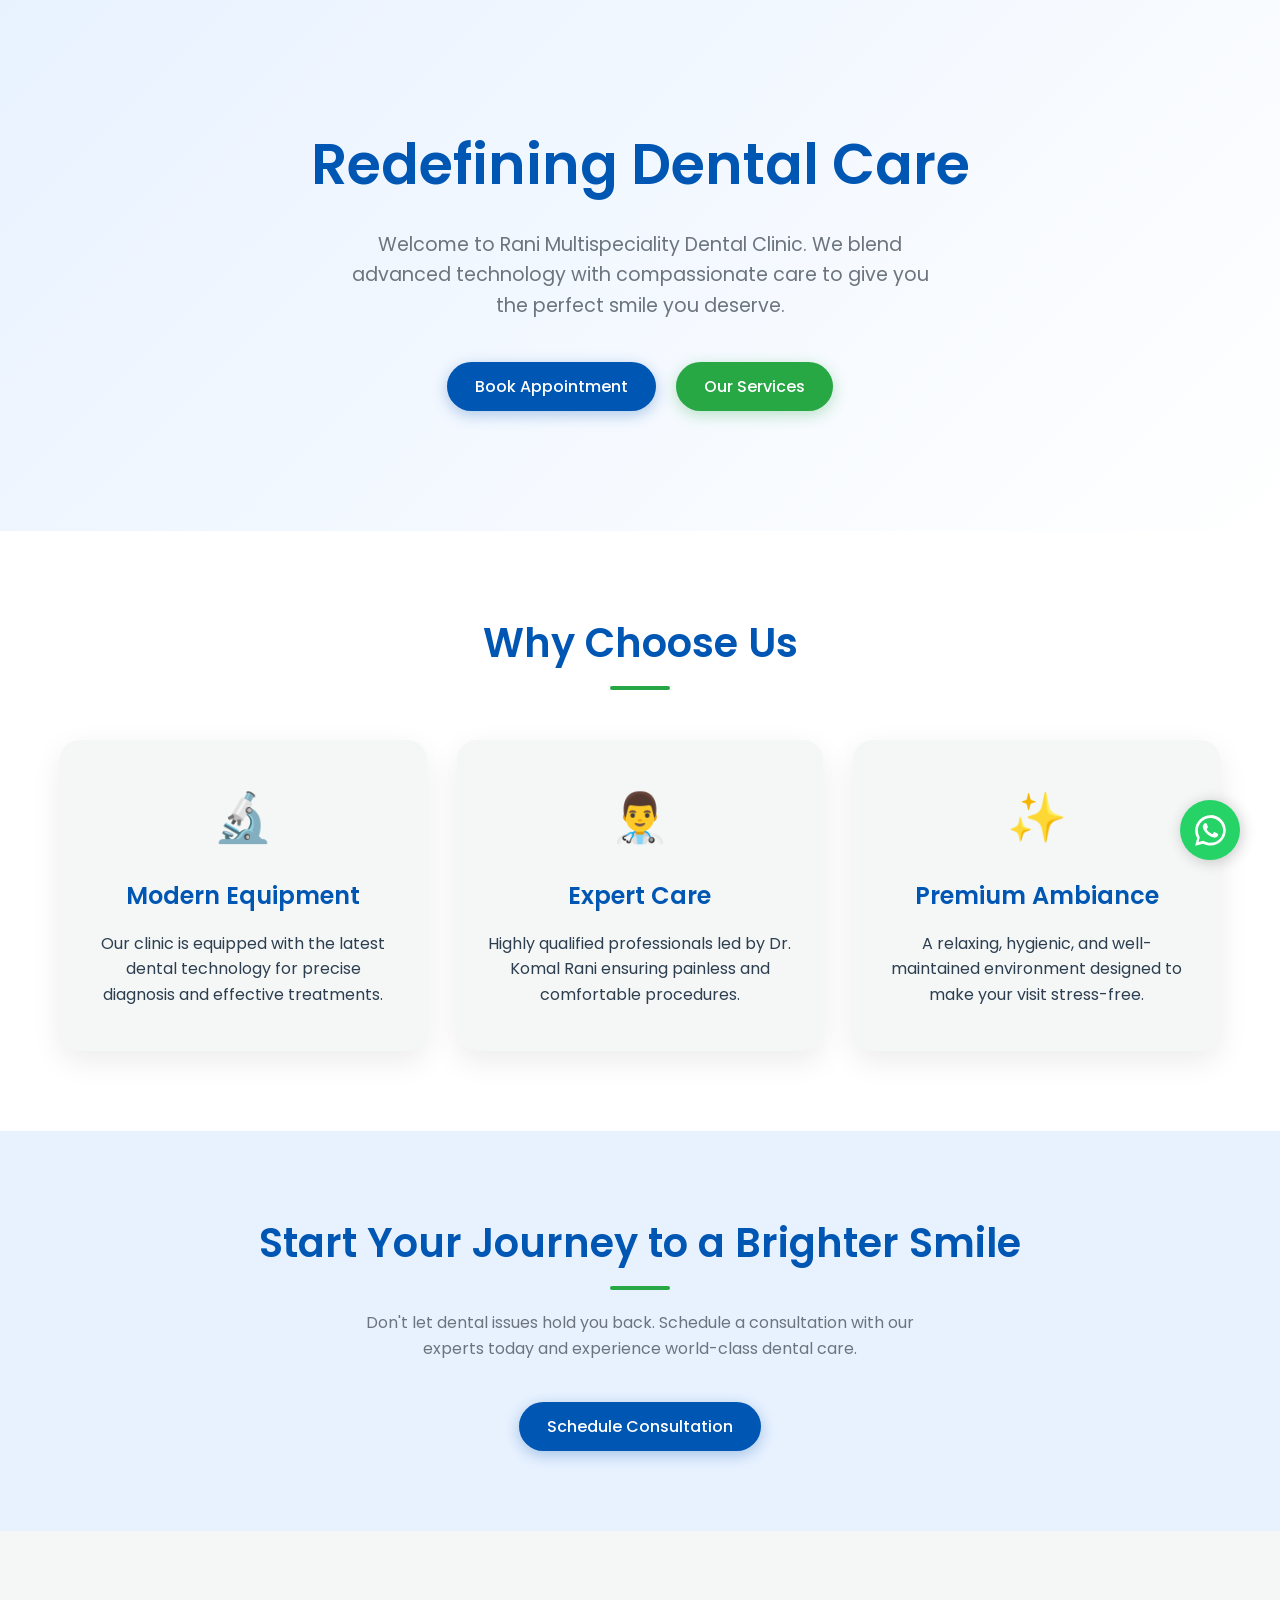
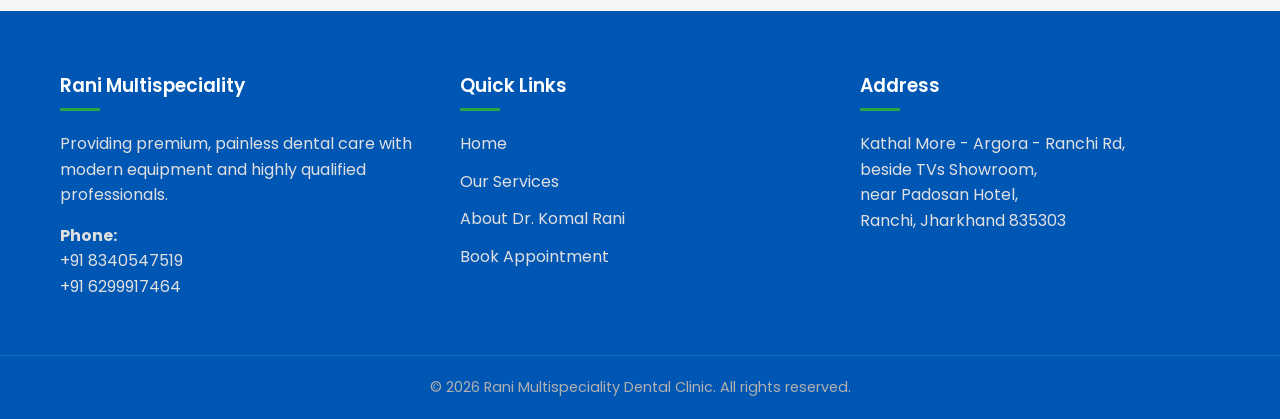
<file: index.html>
<!DOCTYPE html>
<html lang="en">
<head>
    <meta charset="UTF-8">
    <meta name="viewport" content="width=device-width, initial-scale=1.0">
    <title>Rani Multispeciality Dental Clinic | Premium Dental Care in Ranchi</title>
    <meta name="description" content="Experience premium, painless dental care with modern equipment at Rani Multispeciality Dental Clinic in Ranchi. Book your appointment with Dr. Komal Rani.">
    <link rel="stylesheet" href="css/styles.css">
    <script src="js/components.js" defer></script>
    <style>
        .hero {
            background: linear-gradient(135deg, var(--secondary-blue) 0%, var(--white) 100%);
            padding: 120px 0;
            text-align: center;
        }
        .hero h1 {
            font-size: 3.5rem;
            color: var(--primary-blue);
            margin-bottom: 20px;
        }
        .hero p {
            font-size: 1.2rem;
            color: var(--text-light);
            max-width: 600px;
            margin: 0 auto 40px;
        }
        .hero-btns {
            display: flex;
            gap: 20px;
            justify-content: center;
        }
        .features-section {
            padding: 80px 0;
            background-color: var(--white);
        }
        .features-grid {
            display: grid;
            grid-template-columns: repeat(auto-fit, minmax(300px, 1fr));
            gap: 30px;
            margin-top: 50px;
        }
        .feature-card {
            padding: 40px 30px;
            border-radius: 20px;
            background: var(--bg-light);
            text-align: center;
            transition: var(--transition);
            box-shadow: var(--shadow);
            border-bottom: 4px solid transparent;
        }
        .feature-card:hover {
            transform: translateY(-10px);
            border-bottom: 4px solid var(--primary-green);
            background: var(--white);
        }
        .feature-icon {
            font-size: 3rem;
            color: var(--primary-green);
            margin-bottom: 20px;
        }
        .feature-card h3 {
            font-size: 1.5rem;
            margin-bottom: 15px;
        }
    </style>
</head>
<body>
    <site-navbar></site-navbar>

    <main>
        <section class="hero">
            <div class="container">
                <h1>Redefining Dental Care</h1>
                <p>Welcome to Rani Multispeciality Dental Clinic. We blend advanced technology with compassionate care to give you the perfect smile you deserve.</p>
                <div class="hero-btns">
                    <a href="appointment.html" class="btn btn-primary">Book Appointment</a>
                    <a href="services.html" class="btn btn-secondary">Our Services</a>
                </div>
            </div>
        </section>

        <section class="features-section">
            <div class="container">
                <h2>Why Choose Us</h2>
                <div class="features-grid">
                    <div class="feature-card">
                        <div class="feature-icon">🔬</div>
                        <h3>Modern Equipment</h3>
                        <p>Our clinic is equipped with the latest dental technology for precise diagnosis and effective treatments.</p>
                    </div>
                    <div class="feature-card">
                        <div class="feature-icon">👨‍⚕️</div>
                        <h3>Expert Care</h3>
                        <p>Highly qualified professionals led by Dr. Komal Rani ensuring painless and comfortable procedures.</p>
                    </div>
                    <div class="feature-card">
                        <div class="feature-icon">✨</div>
                        <h3>Premium Ambiance</h3>
                        <p>A relaxing, hygienic, and well-maintained environment designed to make your visit stress-free.</p>
                    </div>
                </div>
            </div>
        </section>

        <section class="features-section" style="background-color: var(--secondary-blue);">
            <div class="container" style="text-align: center;">
                <h2>Start Your Journey to a Brighter Smile</h2>
                <p style="margin: 20px auto; max-width: 600px; color: var(--text-light);">Don't let dental issues hold you back. Schedule a consultation with our experts today and experience world-class dental care.</p>
                <a href="appointment.html" class="btn btn-primary" style="margin-top: 20px;">Schedule Consultation</a>
            </div>
        </section>
    </main>

    <site-footer></site-footer>
    <whatsapp-button></whatsapp-button>
</body>
</html>
</file>
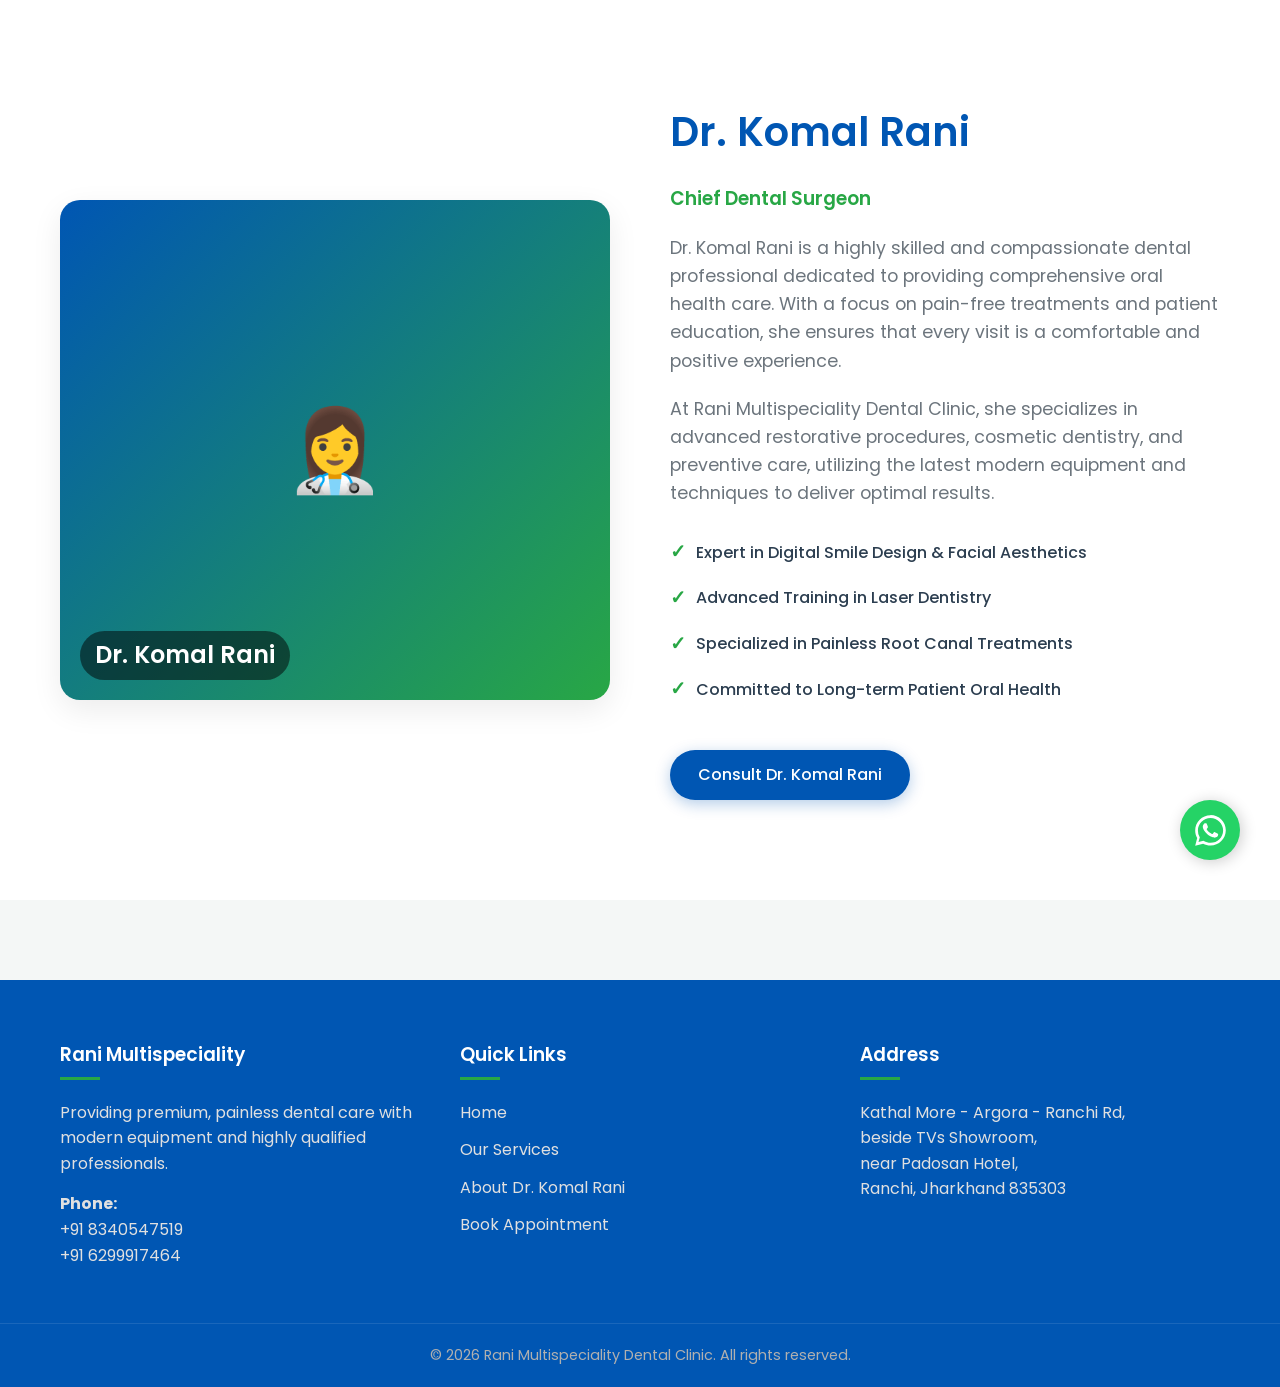
<file: about.html>
<!DOCTYPE html>
<html lang="en">
<head>
    <meta charset="UTF-8">
    <meta name="viewport" content="width=device-width, initial-scale=1.0">
    <title>About Dr. Komal Rani | Rani Multispeciality Dental Clinic</title>
    <meta name="description" content="Meet Dr. Komal Rani, an expert dentist dedicated to providing the best, painless dental care in Ranchi.">
    <link rel="stylesheet" href="css/styles.css">
    <script src="js/components.js" defer></script>
    <style>
        .about-section {
            padding: 100px 0;
            background-color: var(--white);
        }
        .about-grid {
            display: grid;
            grid-template-columns: 1fr 1fr;
            gap: 60px;
            align-items: center;
        }
        .doctor-img-placeholder {
            width: 100%;
            height: 500px;
            background: linear-gradient(135deg, var(--primary-blue), var(--primary-green));
            border-radius: 20px;
            display: flex;
            align-items: center;
            justify-content: center;
            color: white;
            font-size: 5rem;
            box-shadow: var(--shadow);
            position: relative;
            overflow: hidden;
        }
        .doctor-img-placeholder::after {
            content: 'Dr. Komal Rani';
            position: absolute;
            bottom: 20px;
            left: 20px;
            font-size: 1.5rem;
            font-weight: 600;
            background: rgba(0,0,0,0.5);
            padding: 5px 15px;
            border-radius: 30px;
        }
        .about-text h1 {
            color: var(--primary-blue);
            font-size: 2.5rem;
            margin-bottom: 20px;
        }
        .about-text p {
            margin-bottom: 20px;
            color: var(--text-light);
            font-size: 1.1rem;
        }
        .qualifications {
            margin-top: 30px;
        }
        .qualifications li {
            margin-bottom: 15px;
            display: flex;
            align-items: center;
            gap: 10px;
            font-weight: 500;
            color: var(--text-dark);
        }
        .qualifications li::before {
            content: '✓';
            color: var(--primary-green);
            font-weight: bold;
            font-size: 1.2rem;
        }
        
        @media (max-width: 768px) {
            .about-grid {
                grid-template-columns: 1fr;
            }
        }
    </style>
</head>
<body>
    <site-navbar></site-navbar>

    <main>
        <section class="about-section">
            <div class="container about-grid">
                <div class="doctor-img-placeholder">
                    👩‍⚕️
                </div>
                <div class="about-text">
                    <h1>Dr. Komal Rani</h1>
                    <h3 style="color: var(--primary-green); margin-bottom: 20px;">Chief Dental Surgeon</h3>
                    <p>Dr. Komal Rani is a highly skilled and compassionate dental professional dedicated to providing comprehensive oral health care. With a focus on pain-free treatments and patient education, she ensures that every visit is a comfortable and positive experience.</p>
                    
                    <p>At Rani Multispeciality Dental Clinic, she specializes in advanced restorative procedures, cosmetic dentistry, and preventive care, utilizing the latest modern equipment and techniques to deliver optimal results.</p>
                    
                    <ul class="qualifications">
                        <li>Expert in Digital Smile Design & Facial Aesthetics</li>
                        <li>Advanced Training in Laser Dentistry</li>
                        <li>Specialized in Painless Root Canal Treatments</li>
                        <li>Committed to Long-term Patient Oral Health</li>
                    </ul>
                    
                    <a href="appointment.html" class="btn btn-primary" style="margin-top: 30px;">Consult Dr. Komal Rani</a>
                </div>
            </div>
        </section>
    </main>

    <site-footer></site-footer>
    <whatsapp-button></whatsapp-button>
</body>
</html>
</file>
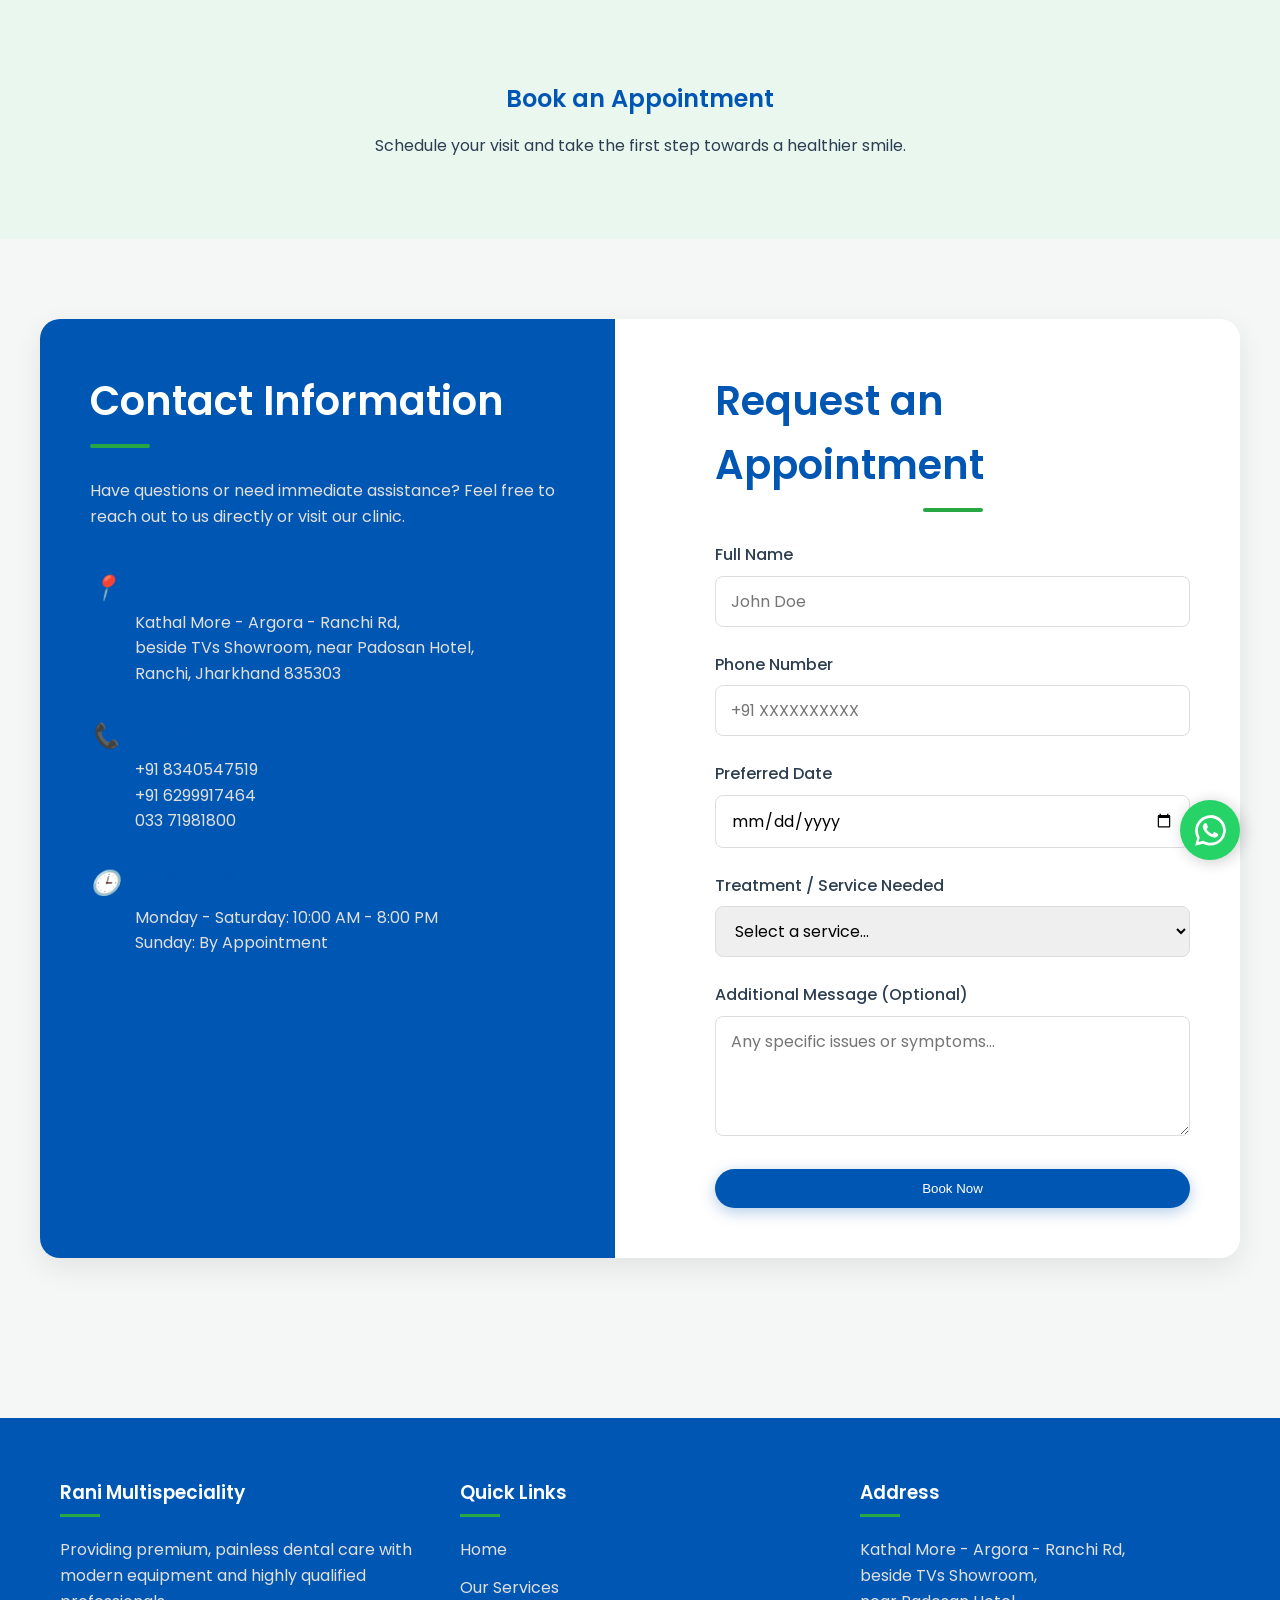
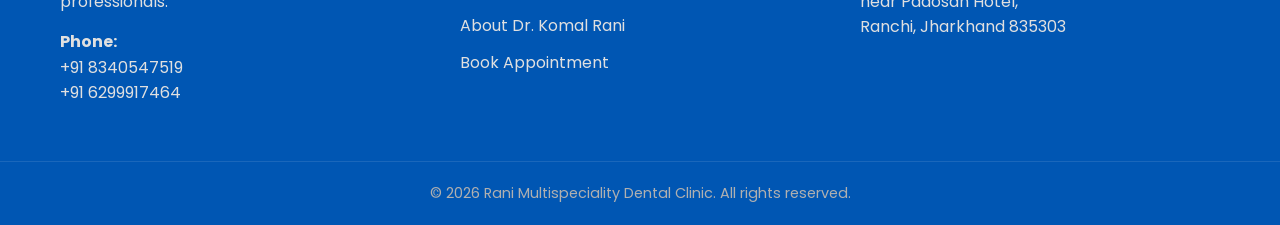
<file: appointment.html>
<!DOCTYPE html>
<html lang="en">
<head>
    <meta charset="UTF-8">
    <meta name="viewport" content="width=device-width, initial-scale=1.0">
    <title>Book Appointment | Rani Multispeciality Dental Clinic</title>
    <meta name="description" content="Book your dental appointment online at Rani Multispeciality Dental Clinic.">
    <link rel="stylesheet" href="css/styles.css">
    <script src="js/components.js" defer></script>
    <style>
        .page-header {
            background-color: var(--secondary-green);
            padding: 80px 0;
            text-align: center;
        }
        .appointment-section {
            padding: 80px 0;
        }
        .appointment-container {
            display: grid;
            grid-template-columns: 1fr 1fr;
            gap: 50px;
            background: var(--white);
            border-radius: 20px;
            box-shadow: var(--shadow);
            overflow: hidden;
        }
        .appointment-info {
            background-color: var(--primary-blue);
            color: white;
            padding: 50px;
        }
        .appointment-info h2 {
            color: white;
            text-align: left;
            margin-bottom: 30px;
        }
        .appointment-info h2::after {
            left: 0;
            transform: none;
            background-color: var(--primary-green);
        }
        .info-item {
            display: flex;
            align-items: flex-start;
            gap: 15px;
            margin-bottom: 30px;
        }
        .info-item i {
            font-size: 1.5rem;
            color: var(--primary-green);
        }
        
        .appointment-form {
            padding: 50px;
        }
        .form-group {
            margin-bottom: 25px;
        }
        .form-group label {
            display: block;
            margin-bottom: 8px;
            font-weight: 500;
            color: var(--text-dark);
        }
        .form-control {
            width: 100%;
            padding: 12px 15px;
            border: 1px solid #ddd;
            border-radius: 8px;
            font-family: inherit;
            font-size: 1rem;
            transition: var(--transition);
        }
        .form-control:focus {
            outline: none;
            border-color: var(--primary-green);
            box-shadow: 0 0 0 3px rgba(40, 167, 69, 0.2);
        }
        textarea.form-control {
            resize: vertical;
            height: 120px;
        }
        
        @media (max-width: 768px) {
            .appointment-container {
                grid-template-columns: 1fr;
            }
        }
    </style>
</head>
<body>
    <site-navbar></site-navbar>

    <main>
        <section class="page-header">
            <div class="container">
                <h1>Book an Appointment</h1>
                <p style="color: var(--text-dark);">Schedule your visit and take the first step towards a healthier smile.</p>
            </div>
        </section>

        <section class="appointment-section container">
            <div class="appointment-container">
                
                <div class="appointment-info">
                    <h2>Contact Information</h2>
                    <p style="margin-bottom: 40px; color: #e0e0e0;">Have questions or need immediate assistance? Feel free to reach out to us directly or visit our clinic.</p>
                    
                    <div class="info-item">
                        <i>📍</i>
                        <div>
                            <h4>Visit Us</h4>
                            <p style="color: #e0e0e0;">Kathal More - Argora - Ranchi Rd,<br>beside TVs Showroom, near Padosan Hotel,<br>Ranchi, Jharkhand 835303</p>
                        </div>
                    </div>
                    
                    <div class="info-item">
                        <i>📞</i>
                        <div>
                            <h4>Call Us</h4>
                            <p style="color: #e0e0e0;">+91 8340547519<br>+91 6299917464<br>033 71981800</p>
                        </div>
                    </div>
                    
                    <div class="info-item">
                        <i>🕒</i>
                        <div>
                            <h4>Clinic Hours</h4>
                            <p style="color: #e0e0e0;">Monday - Saturday: 10:00 AM - 8:00 PM<br>Sunday: By Appointment</p>
                        </div>
                    </div>
                </div>

                <div class="appointment-form">
                    <h2 style="text-align: left; margin-bottom: 30px;">Request an Appointment</h2>
                    <form onsubmit="event.preventDefault(); alert('Appointment request sent successfully! We will contact you shortly to confirm your timing.'); this.reset();">
                        <div class="form-group">
                            <label for="name">Full Name</label>
                            <input type="text" id="name" class="form-control" required placeholder="John Doe">
                        </div>
                        <div class="form-group">
                            <label for="phone">Phone Number</label>
                            <input type="tel" id="phone" class="form-control" required placeholder="+91 XXXXXXXXXX">
                        </div>
                        <div class="form-group">
                            <label for="date">Preferred Date</label>
                            <input type="date" id="date" class="form-control" required>
                        </div>
                        <div class="form-group">
                            <label for="service">Treatment / Service Needed</label>
                            <select id="service" class="form-control">
                                <option value="">Select a service...</option>
                                <option value="checkup">General Checkup</option>
                                <option value="root_canal">Root Canal Treatment</option>
                                <option value="implants">Dental Implants</option>
                                <option value="braces">Braces / Aligners</option>
                                <option value="whitening">Teeth Whitening</option>
                                <option value="other">Other</option>
                            </select>
                        </div>
                        <div class="form-group">
                            <label for="message">Additional Message (Optional)</label>
                            <textarea id="message" class="form-control" placeholder="Any specific issues or symptoms..."></textarea>
                        </div>
                        <button type="submit" class="btn btn-primary" style="width: 100%;">Book Now</button>
                    </form>
                </div>

            </div>
        </section>
    </main>

    <site-footer></site-footer>
    <whatsapp-button></whatsapp-button>
</body>
</html>
</file>
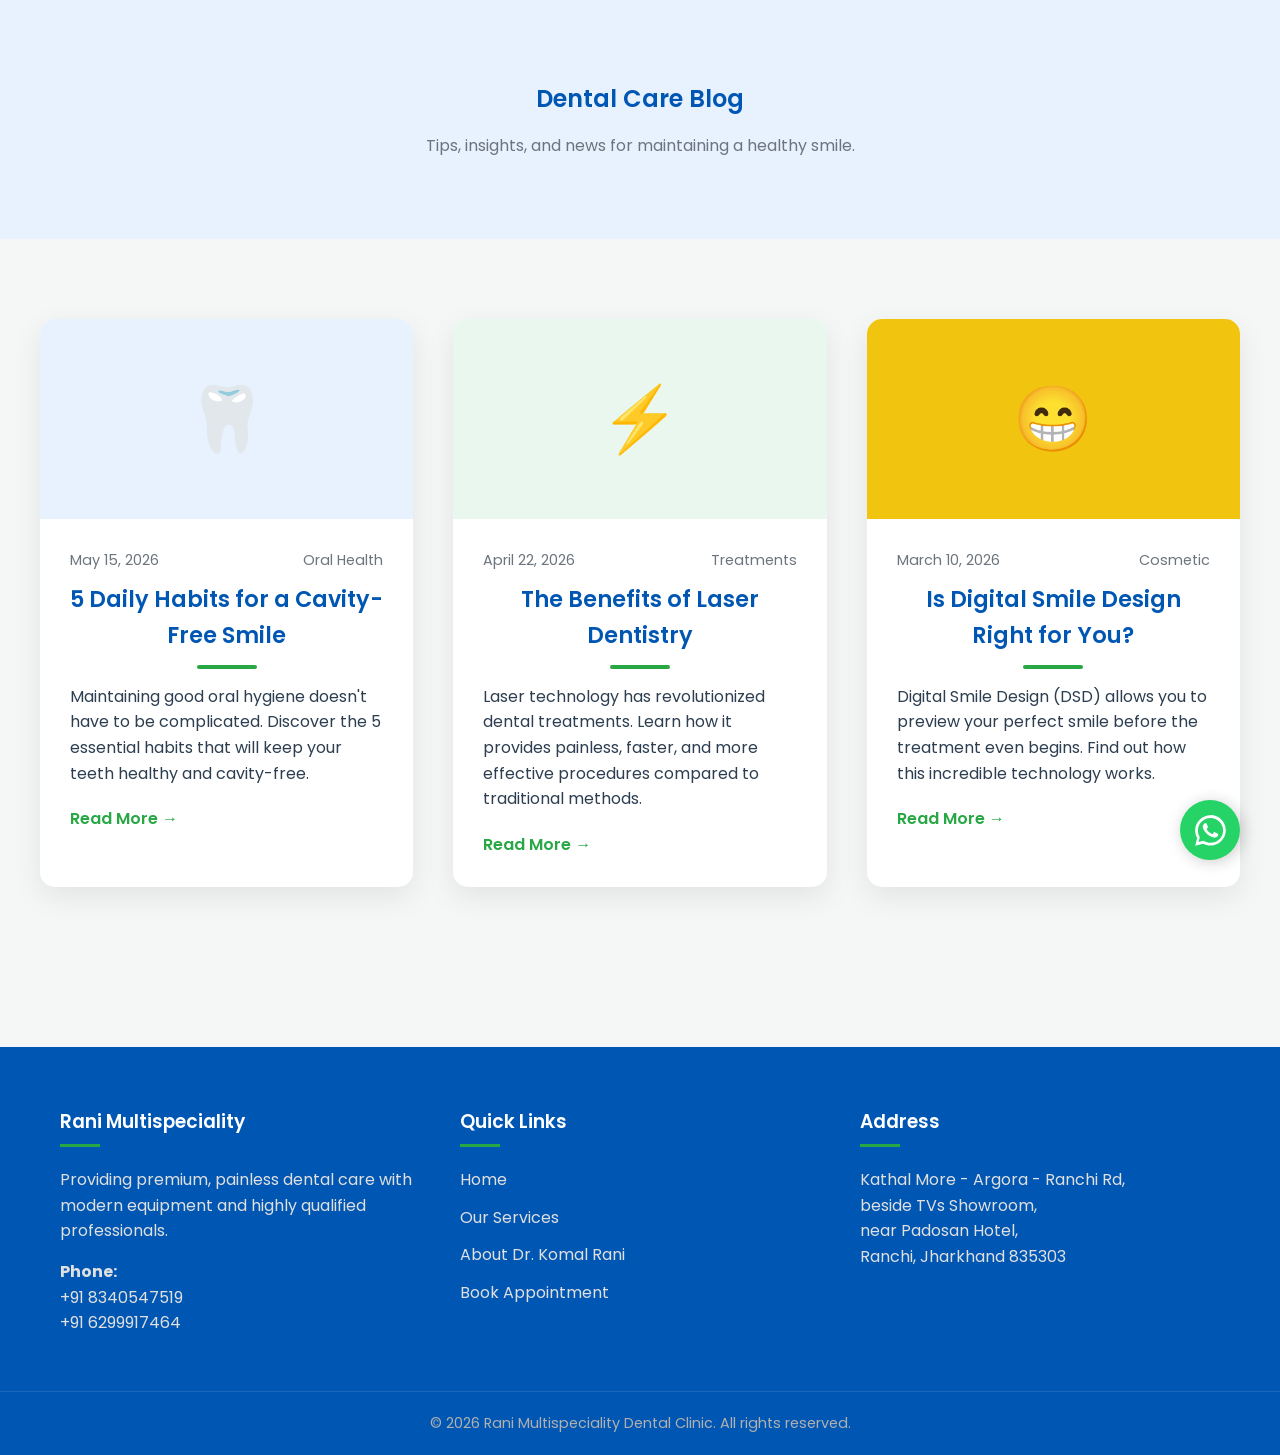
<file: blog.html>
<!DOCTYPE html>
<html lang="en">
<head>
    <meta charset="UTF-8">
    <meta name="viewport" content="width=device-width, initial-scale=1.0">
    <title>Blog | Rani Multispeciality Dental Clinic</title>
    <meta name="description" content="Read our latest blog posts on oral health, dental hygiene, and treatments at Rani Multispeciality Dental Clinic.">
    <link rel="stylesheet" href="css/styles.css">
    <script src="js/components.js" defer></script>
    <style>
        .page-header {
            background-color: var(--secondary-blue);
            padding: 80px 0;
            text-align: center;
        }
        .blog-grid {
            display: grid;
            grid-template-columns: repeat(auto-fit, minmax(300px, 1fr));
            gap: 40px;
            padding: 80px 0;
        }
        .blog-card {
            background: var(--white);
            border-radius: 15px;
            overflow: hidden;
            box-shadow: var(--shadow);
            transition: var(--transition);
        }
        .blog-card:hover {
            transform: translateY(-10px);
            box-shadow: 0 15px 40px rgba(0,0,0,0.1);
        }
        .blog-img {
            height: 200px;
            background: var(--primary-green);
            display: flex;
            align-items: center;
            justify-content: center;
            font-size: 4rem;
        }
        .blog-content {
            padding: 30px;
        }
        .blog-meta {
            color: var(--text-light);
            font-size: 0.9rem;
            margin-bottom: 10px;
            display: flex;
            justify-content: space-between;
        }
        .blog-title {
            color: var(--primary-blue);
            font-size: 1.4rem;
            margin-bottom: 15px;
            font-weight: 600;
        }
        .blog-excerpt {
            color: var(--text-dark);
            margin-bottom: 20px;
        }
        .read-more {
            color: var(--primary-green);
            font-weight: 600;
            display: inline-block;
        }
        .read-more:hover {
            text-decoration: underline;
        }
    </style>
</head>
<body>
    <site-navbar></site-navbar>

    <main>
        <section class="page-header">
            <div class="container">
                <h1>Dental Care Blog</h1>
                <p style="color: var(--text-light);">Tips, insights, and news for maintaining a healthy smile.</p>
            </div>
        </section>

        <section class="container blog-grid">
            <article class="blog-card">
                <div class="blog-img" style="background-color: var(--secondary-blue);">🦷</div>
                <div class="blog-content">
                    <div class="blog-meta">
                        <span>May 15, 2026</span>
                        <span>Oral Health</span>
                    </div>
                    <h2 class="blog-title">5 Daily Habits for a Cavity-Free Smile</h2>
                    <p class="blog-excerpt">Maintaining good oral hygiene doesn't have to be complicated. Discover the 5 essential habits that will keep your teeth healthy and cavity-free.</p>
                    <a href="#" class="read-more" onclick="event.preventDefault(); alert('Full blog post feature coming soon!');">Read More →</a>
                </div>
            </article>

            <article class="blog-card">
                <div class="blog-img" style="background-color: var(--secondary-green);">⚡</div>
                <div class="blog-content">
                    <div class="blog-meta">
                        <span>April 22, 2026</span>
                        <span>Treatments</span>
                    </div>
                    <h2 class="blog-title">The Benefits of Laser Dentistry</h2>
                    <p class="blog-excerpt">Laser technology has revolutionized dental treatments. Learn how it provides painless, faster, and more effective procedures compared to traditional methods.</p>
                    <a href="#" class="read-more" onclick="event.preventDefault(); alert('Full blog post feature coming soon!');">Read More →</a>
                </div>
            </article>

            <article class="blog-card">
                <div class="blog-img" style="background-color: #f1c40f; color: white;">😁</div>
                <div class="blog-content">
                    <div class="blog-meta">
                        <span>March 10, 2026</span>
                        <span>Cosmetic</span>
                    </div>
                    <h2 class="blog-title">Is Digital Smile Design Right for You?</h2>
                    <p class="blog-excerpt">Digital Smile Design (DSD) allows you to preview your perfect smile before the treatment even begins. Find out how this incredible technology works.</p>
                    <a href="#" class="read-more" onclick="event.preventDefault(); alert('Full blog post feature coming soon!');">Read More →</a>
                </div>
            </article>
        </section>
    </main>

    <site-footer></site-footer>
    <whatsapp-button></whatsapp-button>
</body>
</html>
</file>
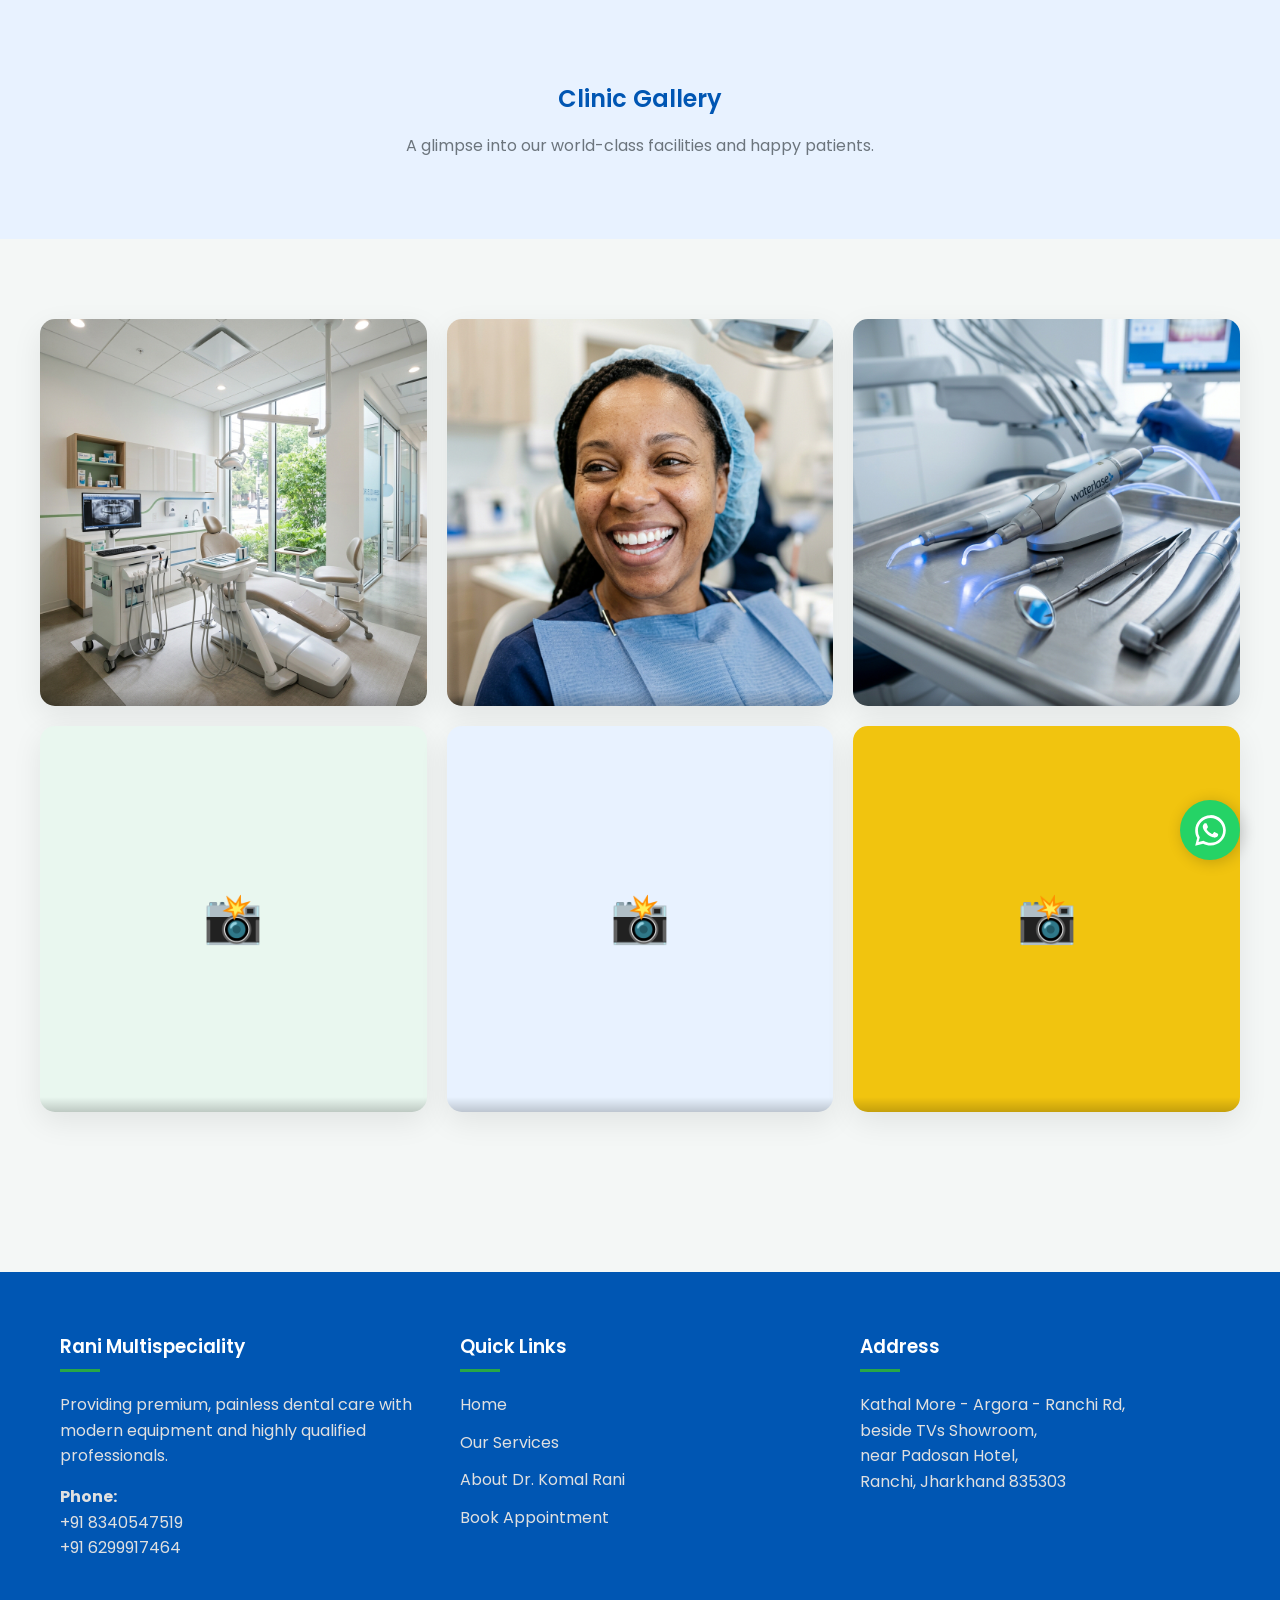
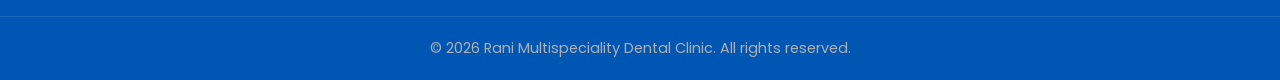
<file: gallery.html>
<!DOCTYPE html>
<html lang="en">
<head>
    <meta charset="UTF-8">
    <meta name="viewport" content="width=device-width, initial-scale=1.0">
    <title>Gallery | Rani Multispeciality Dental Clinic</title>
    <meta name="description" content="View our state-of-the-art clinic, modern equipment, and happy patient smiles.">
    <link rel="stylesheet" href="css/styles.css">
    <script src="js/components.js" defer></script>
    <style>
        .page-header {
            background-color: var(--secondary-blue);
            padding: 80px 0;
            text-align: center;
        }
        .gallery-grid {
            display: grid;
            grid-template-columns: repeat(auto-fit, minmax(300px, 1fr));
            gap: 20px;
            padding: 80px 0;
        }
        .gallery-item {
            border-radius: 15px;
            overflow: hidden;
            box-shadow: var(--shadow);
            position: relative;
            cursor: pointer;
            aspect-ratio: 1;
        }
        .gallery-item img {
            width: 100%;
            height: 100%;
            object-fit: cover;
            transition: var(--transition);
        }
        .gallery-item:hover img {
            transform: scale(1.05);
        }
        .gallery-item::after {
            content: '';
            position: absolute;
            top: 0;
            left: 0;
            width: 100%;
            height: 100%;
            background: rgba(0, 86, 179, 0.4);
            opacity: 0;
            transition: var(--transition);
        }
        .gallery-item:hover::after {
            opacity: 1;
        }
        .gallery-caption {
            position: absolute;
            bottom: -50px;
            left: 0;
            width: 100%;
            padding: 20px;
            background: linear-gradient(transparent, rgba(0,0,0,0.8));
            color: white;
            font-weight: 500;
            transition: var(--transition);
            z-index: 10;
        }
        .gallery-item:hover .gallery-caption {
            bottom: 0;
        }
    </style>
</head>
<body>
    <site-navbar></site-navbar>

    <main>
        <section class="page-header">
            <div class="container">
                <h1>Clinic Gallery</h1>
                <p style="color: var(--text-light);">A glimpse into our world-class facilities and happy patients.</p>
            </div>
        </section>

        <section class="container gallery-grid">
            <div class="gallery-item">
                <img src="images/gallery1.png" alt="Modern Dental Clinic Interior">
                <div class="gallery-caption">Premium Clinic Interior</div>
            </div>
            
            <div class="gallery-item">
                <img src="images/gallery2.png" alt="Happy Patient Smile">
                <div class="gallery-caption">Brilliant Smiles</div>
            </div>

            <div class="gallery-item">
                <img src="images/gallery3.png" alt="Advanced Dental Equipment">
                <div class="gallery-caption">State-of-the-Art Technology</div>
            </div>
            
            <!-- Placeholders for more images -->
            <div class="gallery-item" style="background-color: var(--secondary-green); display:flex; align-items:center; justify-content:center;">
                <div style="font-size: 3rem;">📸</div>
                <div class="gallery-caption">Reception Area</div>
            </div>
            
            <div class="gallery-item" style="background-color: var(--secondary-blue); display:flex; align-items:center; justify-content:center;">
                <div style="font-size: 3rem;">📸</div>
                <div class="gallery-caption">Before & After Results</div>
            </div>
            
            <div class="gallery-item" style="background-color: #f1c40f; display:flex; align-items:center; justify-content:center;">
                <div style="font-size: 3rem;">📸</div>
                <div class="gallery-caption">Dr. Komal Rani at Work</div>
            </div>
        </section>
    </main>

    <site-footer></site-footer>
    <whatsapp-button></whatsapp-button>
</body>
</html>
</file>
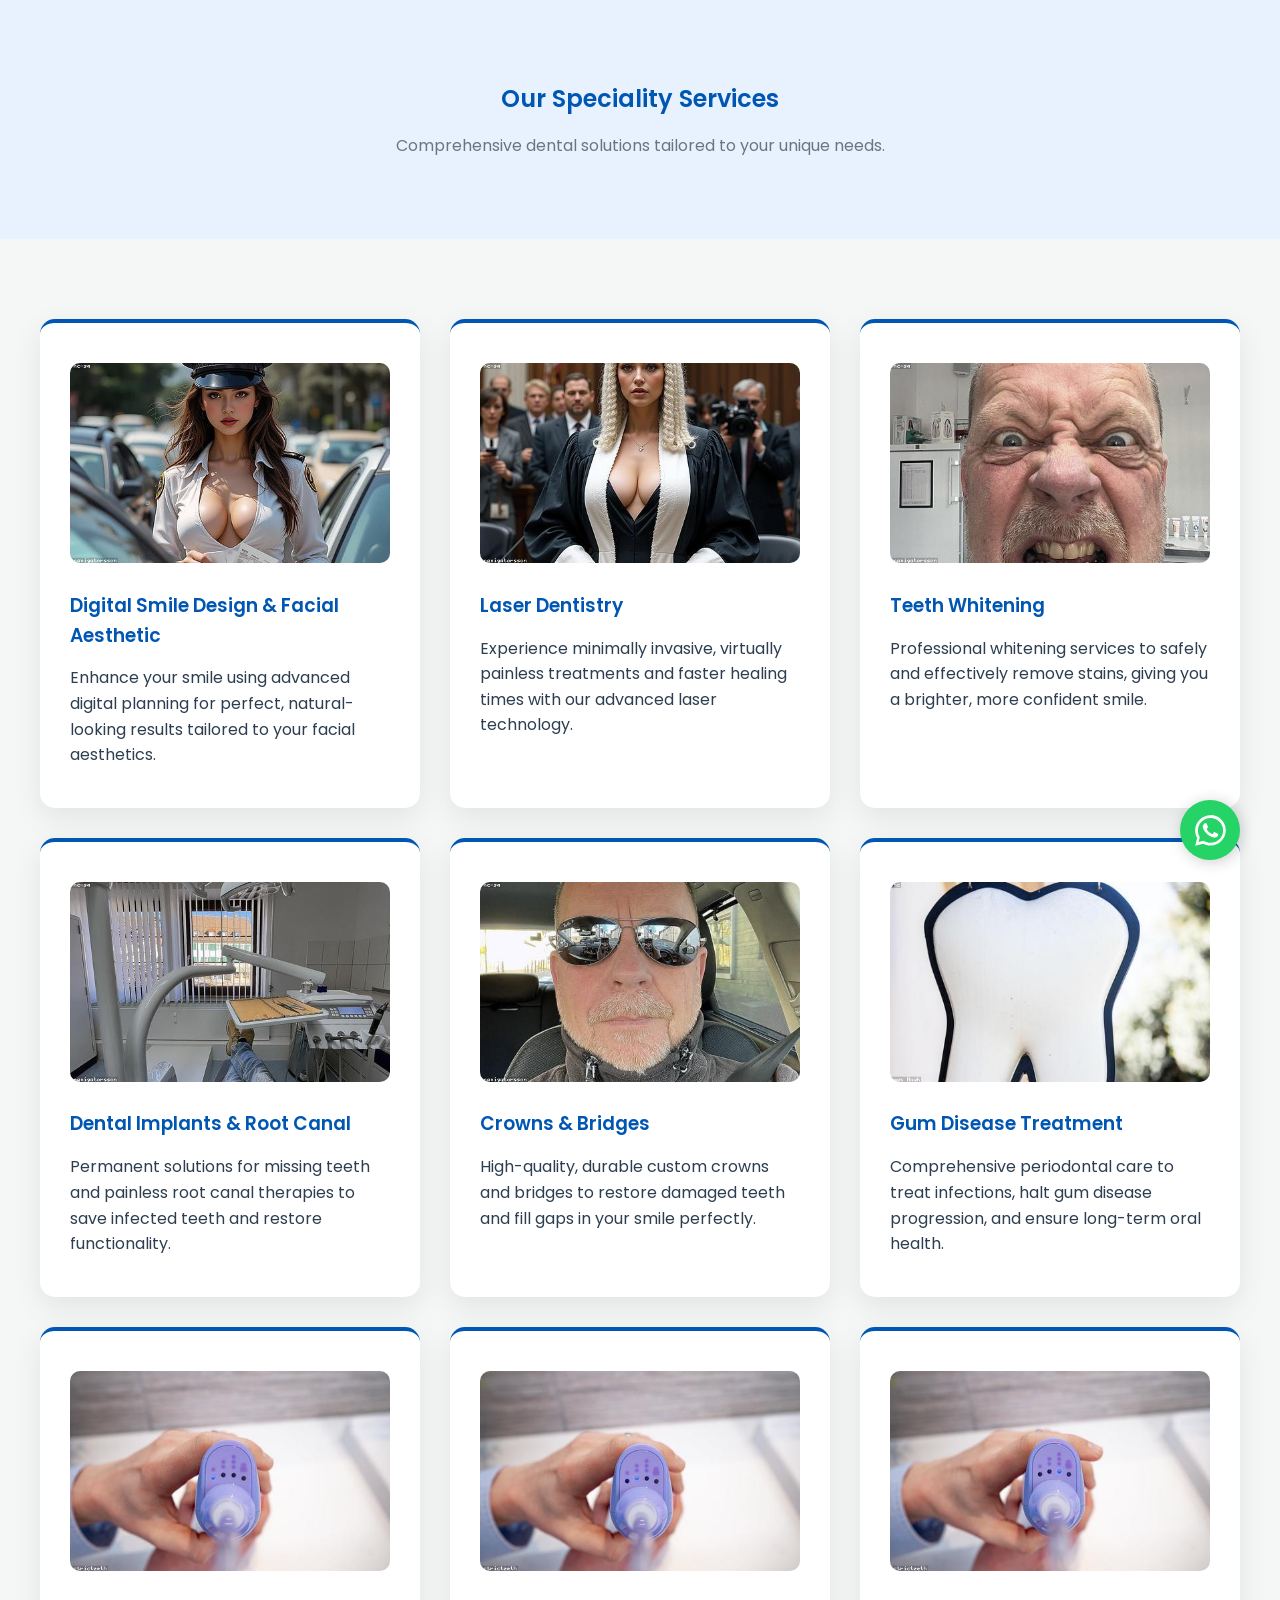
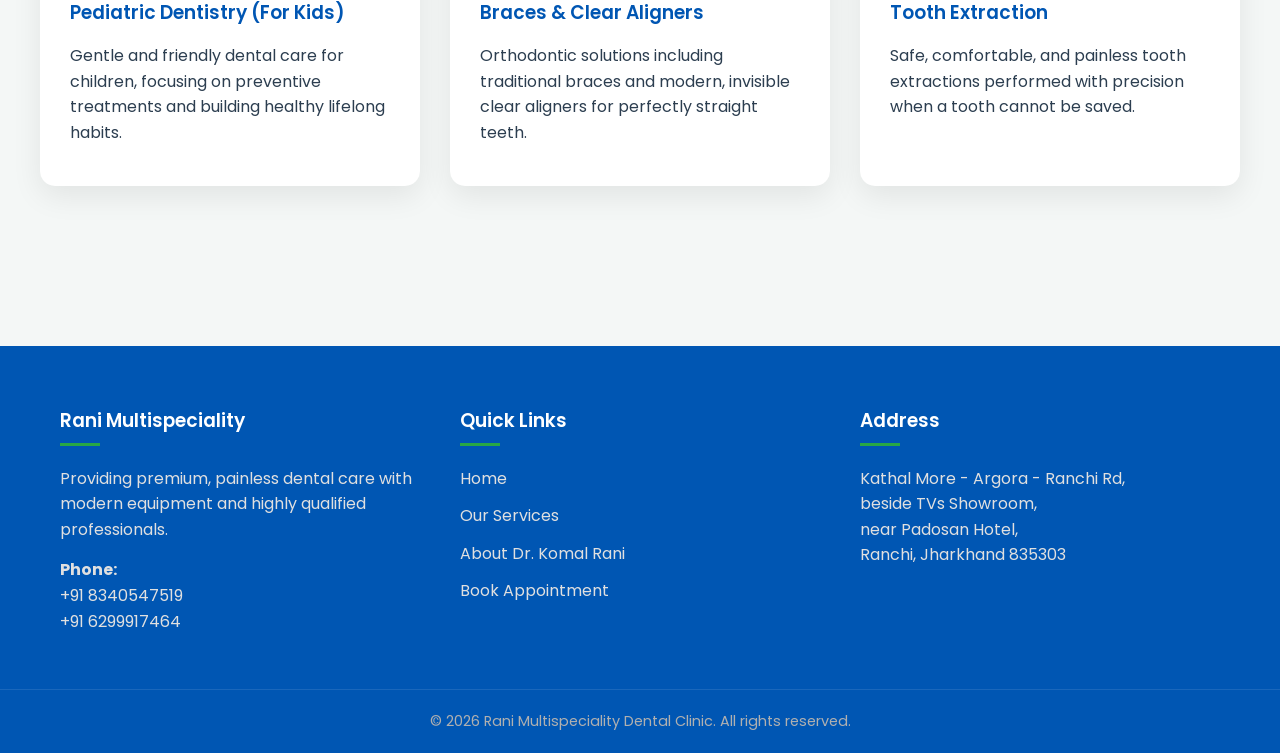
<file: services.html>
<!DOCTYPE html>
<html lang="en">
<head>
    <meta charset="UTF-8">
    <meta name="viewport" content="width=device-width, initial-scale=1.0">
    <title>Services | Rani Multispeciality Dental Clinic</title>
    <meta name="description" content="Explore our wide range of dental services including Digital Smile Design, Laser Dentistry, Implants, Root Canal, and more.">
    <link rel="stylesheet" href="css/styles.css">
    <script src="js/components.js" defer></script>
    <style>
        .page-header {
            background-color: var(--secondary-blue);
            padding: 80px 0;
            text-align: center;
        }
        .services-grid {
            display: grid;
            grid-template-columns: repeat(auto-fit, minmax(320px, 1fr));
            gap: 30px;
            padding: 80px 0;
        }
        .service-card {
            background: var(--white);
            border-radius: 15px;
            padding: 40px 30px;
            box-shadow: var(--shadow);
            transition: var(--transition);
            border-top: 4px solid var(--primary-blue);
        }
        .service-card:hover {
            transform: translateY(-5px);
            box-shadow: 0 15px 40px rgba(0,0,0,0.1);
            border-top-color: var(--primary-green);
        }
        .service-icon {
            font-size: 2.5rem;
            color: var(--primary-blue);
            margin-bottom: 20px;
        }
    </style>
</head>
<body>
    <site-navbar></site-navbar>

    <main>
        <section class="page-header">
            <div class="container">
                <h1>Our Speciality Services</h1>
                <p style="color: var(--text-light);">Comprehensive dental solutions tailored to your unique needs.</p>
            </div>
        </section>

        <section class="container services-grid">
            <div class="service-card">
                <img src="images/srv_1.jpg" alt="Digital Smile Design" style="width:100%; height:200px; object-fit:cover; border-radius:10px; margin-bottom:20px;">
                <h3>Digital Smile Design & Facial Aesthetic</h3>
                <p>Enhance your smile using advanced digital planning for perfect, natural-looking results tailored to your facial aesthetics.</p>
            </div>
            
            <div class="service-card">
                <img src="images/srv_2.jpg" alt="Laser Dentistry" style="width:100%; height:200px; object-fit:cover; border-radius:10px; margin-bottom:20px;">
                <h3>Laser Dentistry</h3>
                <p>Experience minimally invasive, virtually painless treatments and faster healing times with our advanced laser technology.</p>
            </div>

            <div class="service-card">
                <img src="images/srv_3.jpg" alt="Teeth Whitening" style="width:100%; height:200px; object-fit:cover; border-radius:10px; margin-bottom:20px;">
                <h3>Teeth Whitening</h3>
                <p>Professional whitening services to safely and effectively remove stains, giving you a brighter, more confident smile.</p>
            </div>

            <div class="service-card">
                <img src="images/srv_4.jpg" alt="Dental Implants" style="width:100%; height:200px; object-fit:cover; border-radius:10px; margin-bottom:20px;">
                <h3>Dental Implants & Root Canal</h3>
                <p>Permanent solutions for missing teeth and painless root canal therapies to save infected teeth and restore functionality.</p>
            </div>

            <div class="service-card">
                <img src="images/srv_5.jpg" alt="Crowns and Bridges" style="width:100%; height:200px; object-fit:cover; border-radius:10px; margin-bottom:20px;">
                <h3>Crowns & Bridges</h3>
                <p>High-quality, durable custom crowns and bridges to restore damaged teeth and fill gaps in your smile perfectly.</p>
            </div>

            <div class="service-card">
                <img src="images/srv_6.jpg" alt="Gum Disease Treatment" style="width:100%; height:200px; object-fit:cover; border-radius:10px; margin-bottom:20px;">
                <h3>Gum Disease Treatment</h3>
                <p>Comprehensive periodontal care to treat infections, halt gum disease progression, and ensure long-term oral health.</p>
            </div>

            <div class="service-card">
                <img src="images/srv_7.jpg" alt="Pediatric Dentistry" style="width:100%; height:200px; object-fit:cover; border-radius:10px; margin-bottom:20px;">
                <h3>Pediatric Dentistry (For Kids)</h3>
                <p>Gentle and friendly dental care for children, focusing on preventive treatments and building healthy lifelong habits.</p>
            </div>

            <div class="service-card">
                <img src="images/srv_8.jpg" alt="Braces" style="width:100%; height:200px; object-fit:cover; border-radius:10px; margin-bottom:20px;">
                <h3>Braces & Clear Aligners</h3>
                <p>Orthodontic solutions including traditional braces and modern, invisible clear aligners for perfectly straight teeth.</p>
            </div>
            
            <div class="service-card">
                <img src="images/srv_9.jpg" alt="Tooth Extraction" style="width:100%; height:200px; object-fit:cover; border-radius:10px; margin-bottom:20px;">
                <h3>Tooth Extraction</h3>
                <p>Safe, comfortable, and painless tooth extractions performed with precision when a tooth cannot be saved.</p>
            </div>
        </section>
    </main>

    <site-footer></site-footer>
    <whatsapp-button></whatsapp-button>
</body>
</html>
</file>
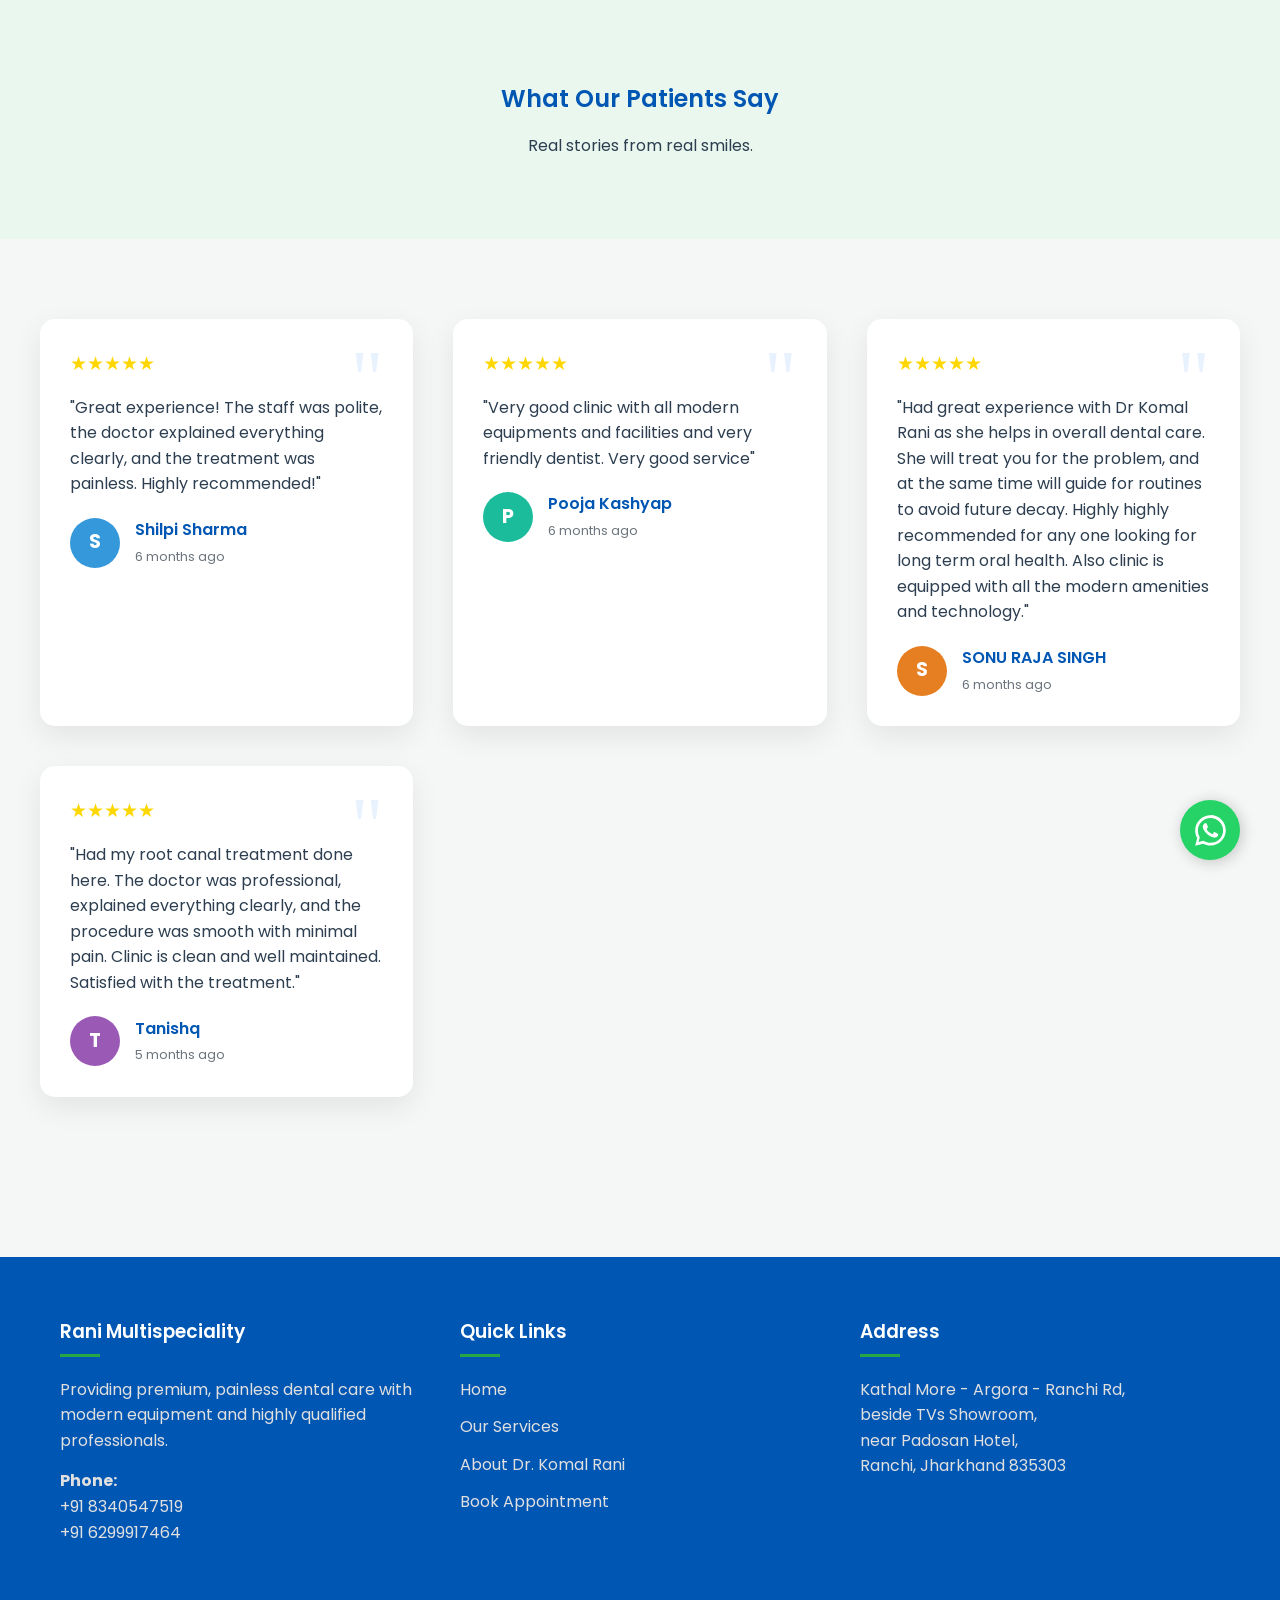
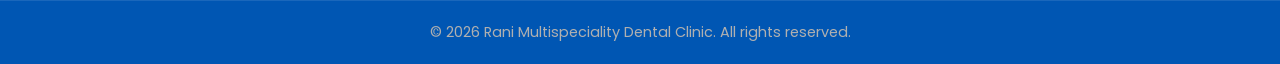
<file: testimonials.html>
<!DOCTYPE html>
<html lang="en">
<head>
    <meta charset="UTF-8">
    <meta name="viewport" content="width=device-width, initial-scale=1.0">
    <title>Testimonials | Rani Multispeciality Dental Clinic</title>
    <meta name="description" content="Read reviews from our satisfied patients about their pain-free and comfortable dental treatments at Rani Multispeciality Dental Clinic.">
    <link rel="stylesheet" href="css/styles.css">
    <script src="js/components.js" defer></script>
    <style>
        .page-header {
            background-color: var(--secondary-green);
            padding: 80px 0;
            text-align: center;
        }
        .testimonials-grid {
            display: grid;
            grid-template-columns: repeat(auto-fit, minmax(300px, 1fr));
            gap: 40px;
            padding: 80px 0;
        }
        .review-card {
            background: var(--white);
            border-radius: 15px;
            padding: 30px;
            box-shadow: var(--shadow);
            position: relative;
        }
        .review-card::before {
            content: '"';
            position: absolute;
            top: 20px;
            right: 30px;
            font-size: 5rem;
            color: var(--secondary-blue);
            font-family: serif;
            line-height: 1;
        }
        .stars {
            color: #FFD700;
            margin-bottom: 15px;
            font-size: 1.2rem;
        }
        .reviewer-name {
            font-weight: 600;
            color: var(--primary-blue);
            margin-top: 20px;
            display: flex;
            align-items: center;
            gap: 15px;
        }
        .avatar {
            width: 50px;
            height: 50px;
            background-color: var(--primary-green);
            color: white;
            border-radius: 50%;
            display: flex;
            align-items: center;
            justify-content: center;
            font-size: 1.2rem;
            font-weight: bold;
        }
    </style>
</head>
<body>
    <site-navbar></site-navbar>

    <main>
        <section class="page-header">
            <div class="container">
                <h1>What Our Patients Say</h1>
                <p style="color: var(--text-dark);">Real stories from real smiles.</p>
            </div>
        </section>

        <section class="container testimonials-grid">
            
            <div class="review-card">
                <div class="stars">★★★★★</div>
                <p>"Great experience! The staff was polite, the doctor explained everything clearly, and the treatment was painless. Highly recommended!"</p>
                <div class="reviewer-name">
                    <div class="avatar" style="background-color: #3498db;">S</div>
                    <div>
                        Shilpi Sharma<br>
                        <span style="font-size: 0.8rem; color: var(--text-light); font-weight: normal;">6 months ago</span>
                    </div>
                </div>
            </div>

            <div class="review-card">
                <div class="stars">★★★★★</div>
                <p>"Very good clinic with all modern equipments and facilities and very friendly dentist. Very good service"</p>
                <div class="reviewer-name">
                    <div class="avatar" style="background-color: #1abc9c;">P</div>
                    <div>
                        Pooja Kashyap<br>
                        <span style="font-size: 0.8rem; color: var(--text-light); font-weight: normal;">6 months ago</span>
                    </div>
                </div>
            </div>

            <div class="review-card">
                <div class="stars">★★★★★</div>
                <p>"Had great experience with Dr Komal Rani as she helps in overall dental care. She will treat you for the problem, and at the same time will guide for routines to avoid future decay. Highly highly recommended for any one looking for long term oral health. Also clinic is equipped with all the modern amenities and technology."</p>
                <div class="reviewer-name">
                    <div class="avatar" style="background-color: #e67e22;">S</div>
                    <div>
                        SONU RAJA SINGH<br>
                        <span style="font-size: 0.8rem; color: var(--text-light); font-weight: normal;">6 months ago</span>
                    </div>
                </div>
            </div>

            <div class="review-card">
                <div class="stars">★★★★★</div>
                <p>"Had my root canal treatment done here. The doctor was professional, explained everything clearly, and the procedure was smooth with minimal pain. Clinic is clean and well maintained. Satisfied with the treatment."</p>
                <div class="reviewer-name">
                    <div class="avatar" style="background-color: #9b59b6;">T</div>
                    <div>
                        Tanishq<br>
                        <span style="font-size: 0.8rem; color: var(--text-light); font-weight: normal;">5 months ago</span>
                    </div>
                </div>
            </div>

        </section>
    </main>

    <site-footer></site-footer>
    <whatsapp-button></whatsapp-button>
</body>
</html>
</file>
<file: css/styles.css>
@import url('https://fonts.googleapis.com/css2?family=Poppins:wght@300;400;500;600;700&display=swap');

:root {
    --primary-blue: #0056b3; /* A professional, medical blue */
    --primary-blue-hover: #004494;
    --secondary-blue: #e8f2ff;
    --primary-green: #28a745; /* Trust and healing green */
    --primary-green-hover: #218838;
    --secondary-green: #e9f7ef;
    --text-dark: #2c3e50;
    --text-light: #6c757d;
    --white: #ffffff;
    --bg-light: #f4f7f6;
    --transition: all 0.3s ease;
    --shadow: 0 10px 30px rgba(0, 0, 0, 0.08);
}

* {
    margin: 0;
    padding: 0;
    box-sizing: border-box;
}

body {
    font-family: 'Poppins', sans-serif;
    color: var(--text-dark);
    background-color: var(--bg-light);
    line-height: 1.6;
    overflow-x: hidden;
}

a {
    text-decoration: none;
    color: inherit;
    transition: var(--transition);
}

ul {
    list-style: none;
}

.container {
    max-width: 1200px;
    margin: 0 auto;
    padding: 0 20px;
}

/* Typography */
h1, h2, h3, h4 {
    font-weight: 600;
    color: var(--primary-blue);
    margin-bottom: 15px;
}

h2 {
    font-size: 2.5rem;
    text-align: center;
    position: relative;
    padding-bottom: 15px;
}

h2::after {
    content: '';
    position: absolute;
    bottom: 0;
    left: 50%;
    transform: translateX(-50%);
    width: 60px;
    height: 4px;
    background-color: var(--primary-green);
    border-radius: 2px;
}

/* Buttons */
.btn {
    display: inline-block;
    padding: 12px 28px;
    border-radius: 30px;
    font-weight: 500;
    cursor: pointer;
    border: none;
    transition: var(--transition);
    text-align: center;
}

.btn-primary {
    background-color: var(--primary-blue);
    color: var(--white);
    box-shadow: 0 4px 15px rgba(0, 86, 179, 0.3);
}

.btn-primary:hover {
    background-color: var(--primary-blue-hover);
    transform: translateY(-2px);
    box-shadow: 0 6px 20px rgba(0, 86, 179, 0.4);
    color: var(--white);
}

.btn-secondary {
    background-color: var(--primary-green);
    color: var(--white);
    box-shadow: 0 4px 15px rgba(40, 167, 69, 0.3);
}

.btn-secondary:hover {
    background-color: var(--primary-green-hover);
    transform: translateY(-2px);
    box-shadow: 0 6px 20px rgba(40, 167, 69, 0.4);
    color: var(--white);
}

/* Navbar Components */
.navbar {
    background-color: var(--white);
    box-shadow: 0 2px 15px rgba(0, 0, 0, 0.05);
    position: sticky;
    top: 0;
    z-index: 1000;
}

.nav-container {
    display: flex;
    justify-content: space-between;
    align-items: center;
    height: 90px;
}

.logo {
    display: flex;
    align-items: center;
    gap: 12px;
}

.logo-icon {
    font-size: 2.5rem;
    color: var(--primary-blue);
}

.logo h1 {
    margin: 0;
    font-size: 1.4rem;
    line-height: 1.2;
    color: var(--primary-blue);
}

.logo p {
    font-size: 0.85rem;
    color: var(--primary-green);
    font-weight: 500;
    margin: 0;
}

.nav-links {
    display: flex;
    gap: 25px;
}

.nav-links a {
    font-weight: 500;
    color: var(--text-dark);
    font-size: 1rem;
    position: relative;
}

.nav-links a:hover,
.nav-links a.active {
    color: var(--primary-blue);
}

.nav-links a::after {
    content: '';
    position: absolute;
    bottom: -5px;
    left: 0;
    width: 0;
    height: 2px;
    background-color: var(--primary-green);
    transition: var(--transition);
}

.nav-links a:hover::after,
.nav-links a.active::after {
    width: 100%;
}

.mobile-menu-btn {
    display: none;
    font-size: 1.8rem;
    cursor: pointer;
    color: var(--primary-blue);
}

/* Footer */
footer {
    background-color: var(--primary-blue);
    color: var(--white);
    padding: 60px 0 20px;
    margin-top: 80px;
}

.footer-container {
    display: grid;
    grid-template-columns: repeat(auto-fit, minmax(250px, 1fr));
    gap: 40px;
    margin-bottom: 40px;
}

.footer-col h3 {
    color: var(--white);
    margin-bottom: 20px;
    position: relative;
    padding-bottom: 10px;
}

.footer-col h3::after {
    content: '';
    position: absolute;
    bottom: 0;
    left: 0;
    width: 40px;
    height: 3px;
    background-color: var(--primary-green);
}

.footer-col p {
    color: #e0e0e0;
    margin-bottom: 15px;
}

.footer-links li {
    margin-bottom: 12px;
}

.footer-links a {
    color: #e0e0e0;
}

.footer-links a:hover {
    color: var(--primary-green);
    padding-left: 5px;
}

.footer-bottom {
    text-align: center;
    padding-top: 20px;
    border-top: 1px solid rgba(255, 255, 255, 0.1);
    color: #b0b0b0;
    font-size: 0.9rem;
}

/* WhatsApp Button */
.whatsapp-float {
    position: fixed;
    width: 60px;
    height: 60px;
    bottom: 40px;
    right: 40px;
    background-color: #25d366;
    color: #FFF;
    border-radius: 50px;
    text-align: center;
    font-size: 30px;
    box-shadow: 2px 2px 15px rgba(0, 0, 0, 0.2);
    z-index: 100;
    display: flex;
    justify-content: center;
    align-items: center;
    transition: var(--transition);
}

.whatsapp-float:hover {
    transform: scale(1.1);
    background-color: #1ebe57;
    color: #fff;
}

.whatsapp-float svg {
    width: 35px;
    height: 35px;
    fill: currentColor;
}

/* Section Utility */
.section {
    padding: 80px 0;
}

.bg-white {
    background-color: var(--white);
}

/* Responsive */
@media (max-width: 992px) {
    .nav-links {
        display: none;
    }
    .mobile-menu-btn {
        display: block;
    }
    .nav-container .btn-primary {
        display: none;
    }
}

@media (max-width: 768px) {
    .footer-container {
        grid-template-columns: 1fr;
        gap: 30px;
        text-align: center;
    }
    .footer-col h3::after {
        left: 50%;
        transform: translateX(-50%);
    }
    .whatsapp-float {
        bottom: 20px;
        right: 20px;
        width: 50px;
        height: 50px;
    }
    .whatsapp-float svg {
        width: 25px;
        height: 25px;
    }
    .footer-links a {
        display: inline-block;
        padding: 5px 0;
    }
}
</file>
